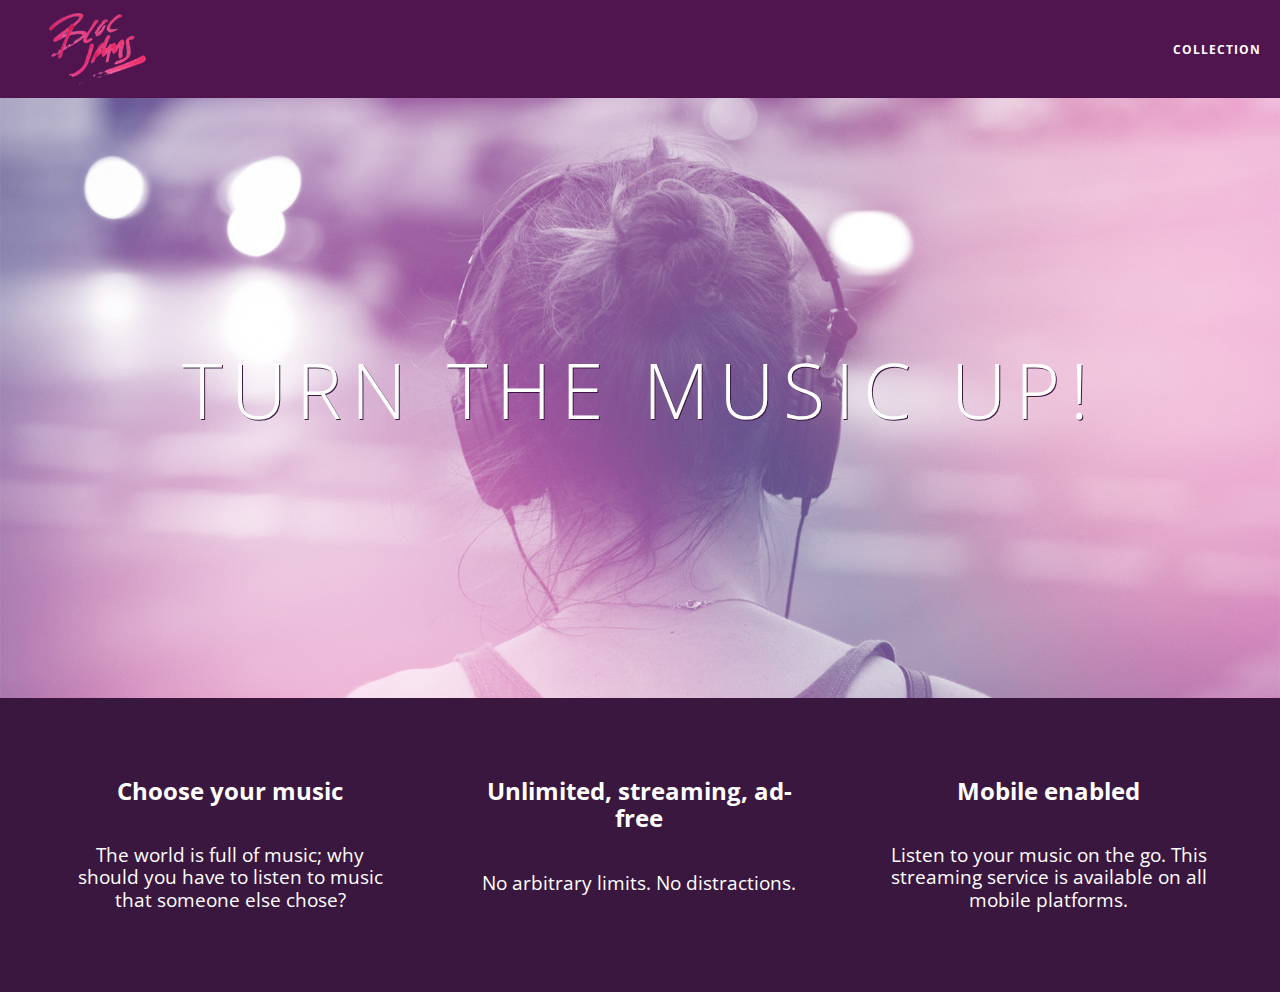
<file: index.html>
<!DOCTYPE html>
<html>

	<head>
		<title>Bloc Jams</title>
		<meta name="viewport" content="width=device-width, initial-scale=1">
		<link rel="stylesheet" type="text/css" href="http://fonts.googleapis.com/css?family=Open+Sans:400,800,600,700,300">
		<link rel="stylesheet" type="text/css" href="http://code.ionicframework.com/ionicons/2.0.1/css/ionicons.min.css">
		<link rel="stylesheet" type="text/css" href="styles/normalize.css">
		<link rel="stylesheet" type="text/css" href="styles/main.css">
		<link rel="stylesheet" type="text/css" href="styles/landing.css"> </head>

	<body class="landing">
		<!-- navigation bar -->
		<nav class="navbar"> <a href="index.html" class="logo">
				<img src="assets/images/bloc_jams_logo.png" alt="bloc jams logo">
			</a>
			<div class="links-container"> <a href="collection.html" class="navbar-link">collection</a> </div>
		</nav>
		<section class="hero-content">
			<!-- hero content -->
			<h1 class="hero-title">Turn the music up!</h1> </section>
		<section class="selling-points container clearfix">
			<!-- selling points -->
			<div class="point column third"> <span class="ion-music-note"></span>
				<h5 class="point-title">Choose your music</h5>
				<p class="point-description">The world is full of music; why should you have to listen to music that someone else chose?</p>
			</div>
			<div class="point column third"> <span class="ion-radio-waves"></span>
				<h5 class="point-title">Unlimited, streaming, ad-free</h5>
				<p class="point-description">No arbitrary limits. No distractions.</p>
			</div>
			<div class="point column third"> <span class="ion-iphone"></span>
				<h5 class="point-title">Mobile enabled</h5>
				<p class="point-description">Listen to your music on the go. This streaming service is available on all mobile platforms.</p>
			</div>
		</section>
	</body>

</html>
</file>
<file: styles/main.css>
*, *::after, *::before {
  -webkit-box-sizing: border-box;
  -moz-box-sizing: border-box;
  box-sizing: border-box;
}
html {
  height: 100%;
  font-size: 100%;
}
body {
  min-height: 100%;
  color: white;
  font-family: 'Open Sans';
}
.navbar {
  position: relative;
  padding: .5rem;
  background-color: rgba(101, 18, 95, 0.5);
  z-index: 1;
}
.navbar .logo {
  position: relative;
  left: 2rem;
  cursor: pointer;
}
.navbar .links-container {
  display: table;
  position: absolute;
  top: 0;
  right: 0;
  height: 100px;
  color: white;
}
.links-container .navbar-link {
  display: table-cell;
  position: relative;
  height: 100%;
  padding-left: 1rem;
  padding-right: 1rem;
  vertical-align: middle;
  color: white;
  font-size: 0.625rem;
  letter-spacing: 0.05rem;
  font-weight: 700;
  text-transform: uppercase;
  text-decoration: none;
  cursor: pointer;
}
.links-container .navbar-link:hover {
  color: rgb(233, 50, 117);
}
.container {
  max-width: 64rem;
  margin: 0 auto;
}
.container.narrow {
  max-width: 56rem;
}
/** MEDIA QUERIES **/

/* Medium and small screens (640px) */

@media (min-width: 640px) {
  /* Style information will go here */
  html {
    font-size: 112%;
  }
  .column {
    float: left;
    padding-right: 1rem;
    padding-left: 1rem;
  }
  .column.full {
    width: 100%;
  }
  .column.two-thirds {
    width: 66.7%;
  }
  .column.half {
    width: 50%;
  }
  .column.third {
    width: 33.3%;
  }
  .column.fourth {
    width: 25%;
  }
  .column.flow-opposite {
    float: right;
  }
}
/* Large screens (1024px) */

@media (min-width: 1024px) {
  /* Style information will go here */
  html {
    font-size: 120%;
  }
}
.clearfix::after {
  display: block;
  visibility: hidden;
  clear: both;
  height: 0;
  content: '.';
}
</file>
<file: styles/landing.css>
.landing {
  background-color: rgb(58, 23, 63);
}
.hero-content {
  position: relative;
  min-height: 600px;
  background-image: url('../assets/images/bloc_jams_bg.jpg');
  background-repeat: no-repeat;
  background-position: center center;
  background-size: cover;
}
.hero-content .hero-title {
  position: absolute;
  top: 40%;
  width: 100%;
  -webkit-transform: translateY(-50%);
  -moz-transform: translateY(-50%);
  transform: translateY(-50%);
  text-align: center;
  letter-spacing: .5rem;
  text-transform: uppercase;
  text-shadow: 1px 1px 0 rgb(58, 23, 63);
  font-size: 4rem;
  font-weight: 300;
}
.selling-points {
  position: relative;
}
.point {
  position: relative;
  padding: 2rem;
  text-align: center;
}
.point .point-title {
  font-size: 1.25rem;
}
.ion-iphone, .ion-music-note, .ion-radio-waves {
  color: rgb(233, 50, 117);
  font-size: 5rem;
}
</file>
